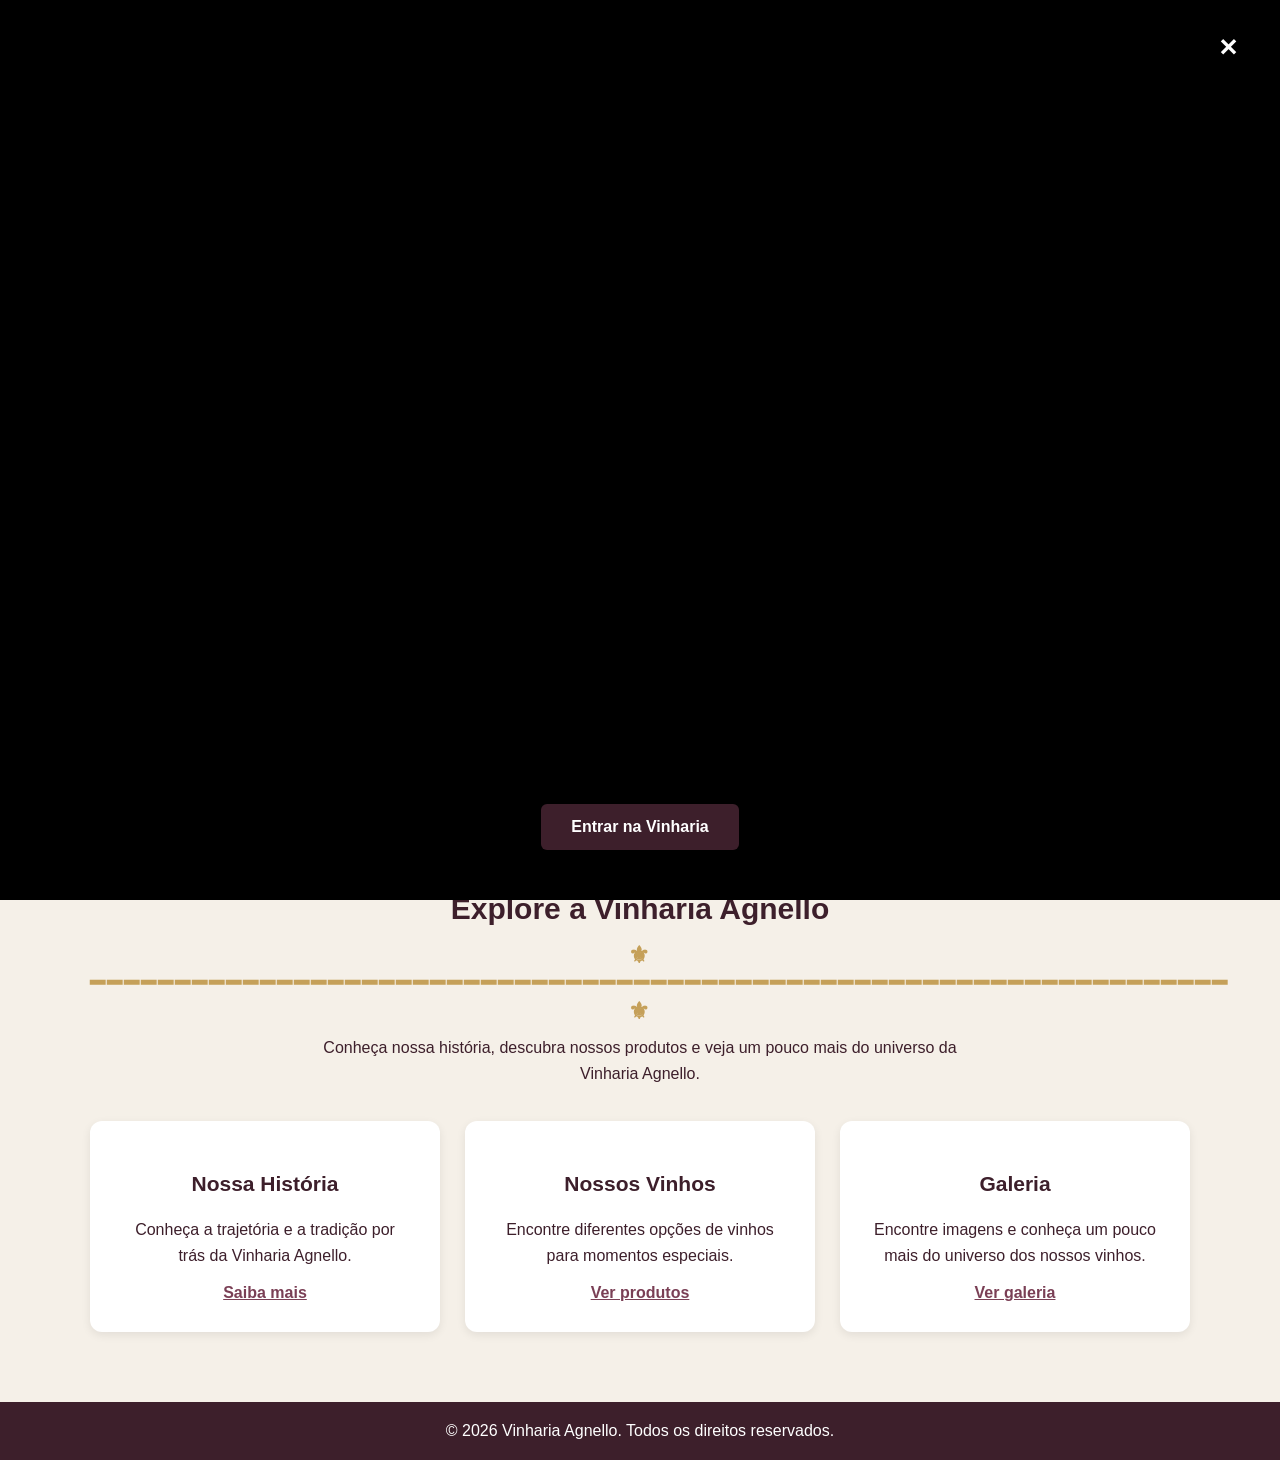
<file: index.html>
<!DOCTYPE html>

<html lang="pt-BR">

<head>

    <meta charset="UTF-8">

    <meta name="viewport" content="width=device-width, initial-scale=1.0">

    <meta name="description" content="Conheça a Vinharia Agnello e seus vinhos.">

    <meta name="keywords" content="vinho, vinharia, vinhos, Vinharia Agnello">

    <title>Vinharia Agnello</title>

    <link rel="stylesheet" href="src/css/style.css">

</head>

<body>

    <div id="intro">

        <video id="videoIntro" playsinline>
            <source src="src/assets/videos/video-vinharia.mp4" type="video/mp4">
        </video>
        <button id="btnFechar">✕</button>
        <button id="btnEntrar">Entrar na Vinharia</button>
    </div>

    <header>

        <h1>Vinharia Agnello</h1>

        <nav>

            <a href="index.html">Início</a>
            <a href="src/pages/historia.html">História</a>
            <a href="src/pages/produtos.html">Produtos</a>
            <a href="src/pages/galeria.html">Galeria</a>
            <a href="src/pages/contato.html">Contato</a>

        </nav>

    </header>

    <main>

        <section id="hero">

            <div class="hero-text">

                <p class="subtitulo">TRADIÇÃO E SABOR</p>

                <h2>Bem-vindo à Vinharia Agnello</h2>

                <p>
                    Descubra uma seleção de vinhos escolhidos
                    para diferentes momentos e ocasiões.
                </p>

                <a class="botao" href="src/pages/produtos.html">
                    Conheça nossos vinhos
                </a>

            </div>

            <div class="hero-imagem">

                <img src="src/assets/imgs/vinho.jpg" alt="Garrafas de vinho">

            </div>

        </section>


        <section class="destaques">

            <h2>Explore a Vinharia Agnello</h2>

            <p class="descricao">
                Conheça nossa história, descubra nossos produtos
                e veja um pouco mais do universo da Vinharia Agnello.
            </p>


            <div class="cards">

                <article class="card">

                    <h3>Nossa História</h3>

                    <p>
                        Conheça a trajetória e a tradição por trás
                        da Vinharia Agnello.
                    </p>

                    <a href="src/pages/historia.html">
                        Saiba mais
                    </a>

                </article>


                <article class="card">

                    <h3>Nossos Vinhos</h3>

                    <p>
                        Encontre diferentes opções de vinhos
                        para momentos especiais.
                    </p>

                    <a href="src/pages/produtos.html">
                        Ver produtos
                    </a>

                </article>


                <article class="card">

                    <h3>Galeria</h3>

                    <p>
                        Encontre imagens e conheça um pouco mais
                        do universo dos nossos vinhos.
                    </p>

                    <a href="src/pages/galeria.html">
                        Ver galeria
                    </a>

                </article>

            </div>

        </section>

    </main>

    <footer>

        <p>© 2026 Vinharia Agnello. Todos os direitos reservados.</p>

    </footer>

    <script src="src/js/script.js"></script>

</body>

</html>
</file>
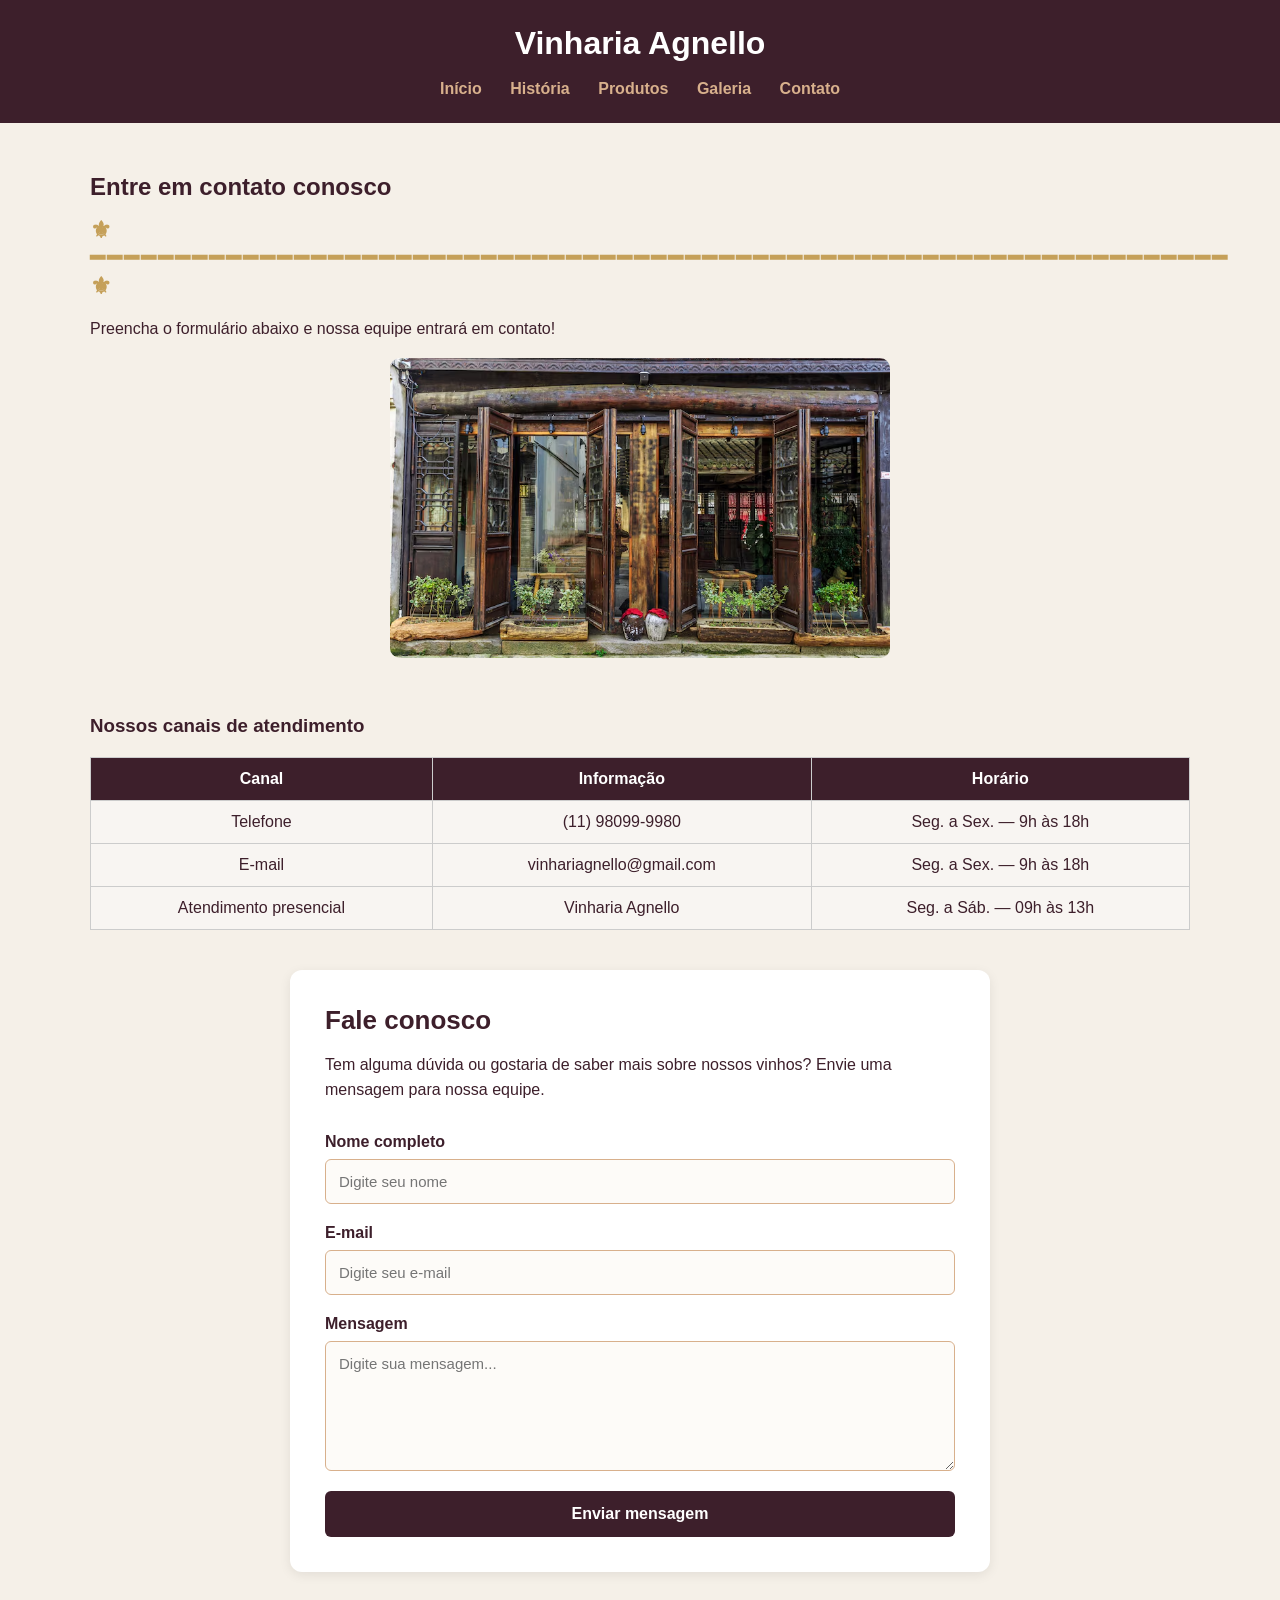
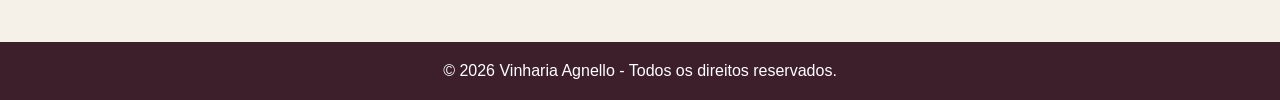
<file: src/pages/contato.html>
<!DOCTYPE html>
<html lang="pt-BR">

<head>
    <meta charset="UTF-8">
    <meta name="viewport" content="width=device-width, initial-scale=1.0">

    <meta name="description"
        content="Entre em contato com a Vinharia Agnello. Envie sua mensagem através do nosso formulário.">
    <meta name="keywords" content="Vinharia Agnello, contato, vinhos, vinharia">

    <title>Contato | Vinharia Agnello</title>

    <link rel="stylesheet" href="../css/style.css">
</head>

<body>

    <header>
        <h1>Vinharia Agnello</h1>

        <nav>
            <a href="../../index.html">Início</a>
            <a href="historia.html">História</a>
            <a href="produtos.html">Produtos</a>
            <a href="galeria.html">Galeria</a>
            <a href="contato.html">Contato</a>
        </nav>
    </header>

    <main>

        <h2>Entre em contato conosco</h2>

        <p>
            Preencha o formulário abaixo e nossa equipe entrará em contato!
        </p>

        <img class="imagem-contato" src="../assets/imgs/fachada-vinhos-galeria.avif" alt="Fachada da Vinharia Agnello">

        <br>

        <section>
            <h3>Nossos canais de atendimento</h3>

            <table>
                <thead>
                    <tr>
                        <th>Canal</th>
                        <th>Informação</th>
                        <th>Horário</th>
                    </tr>
                </thead>

                <tbody>
                    <tr>
                        <td>Telefone</td>
                        <td>(11) 98099-9980</td>
                        <td>Seg. a Sex. — 9h às 18h</td>
                    </tr>

                    <tr>
                        <td>E-mail</td>
                        <td>vinhariagnello@gmail.com</td>
                        <td>Seg. a Sex. — 9h às 18h</td>
                    </tr>

                    <tr>
                        <td>Atendimento presencial</td>
                        <td>Vinharia Agnello</td>
                        <td>Seg. a Sáb. — 09h às 13h</td>
                    </tr>
                </tbody>
            </table>
        </section>

        <section class="formulario-contato">

            <h3>Fale conosco</h3>

            <p class="texto-formulario">
                Tem alguma dúvida ou gostaria de saber mais sobre nossos vinhos?
                Envie uma mensagem para nossa equipe.
            </p>

            <form action="">

                <div class="campo">
                    <label for="nome">Nome completo</label>
                    <input type="text" id="nome" name="nome" placeholder="Digite seu nome" required>
                </div>

                <div class="campo">
                    <label for="email">E-mail</label>
                    <input type="email" id="email" name="email" placeholder="Digite seu e-mail" required>
                </div>

                <div class="campo">
                    <label for="motivo">Mensagem</label>
                    <textarea id="motivo" name="contato" placeholder="Digite sua mensagem..." rows="6"
                        required></textarea>
                </div>

                <button class="botao-enviar" type="submit">
                    Enviar mensagem
                </button>

            </form>

        </section>
    </main>

    <footer>
        <p>© 2026 Vinharia Agnello - Todos os direitos reservados.</p>
    </footer>

</body>

</html>
</file>
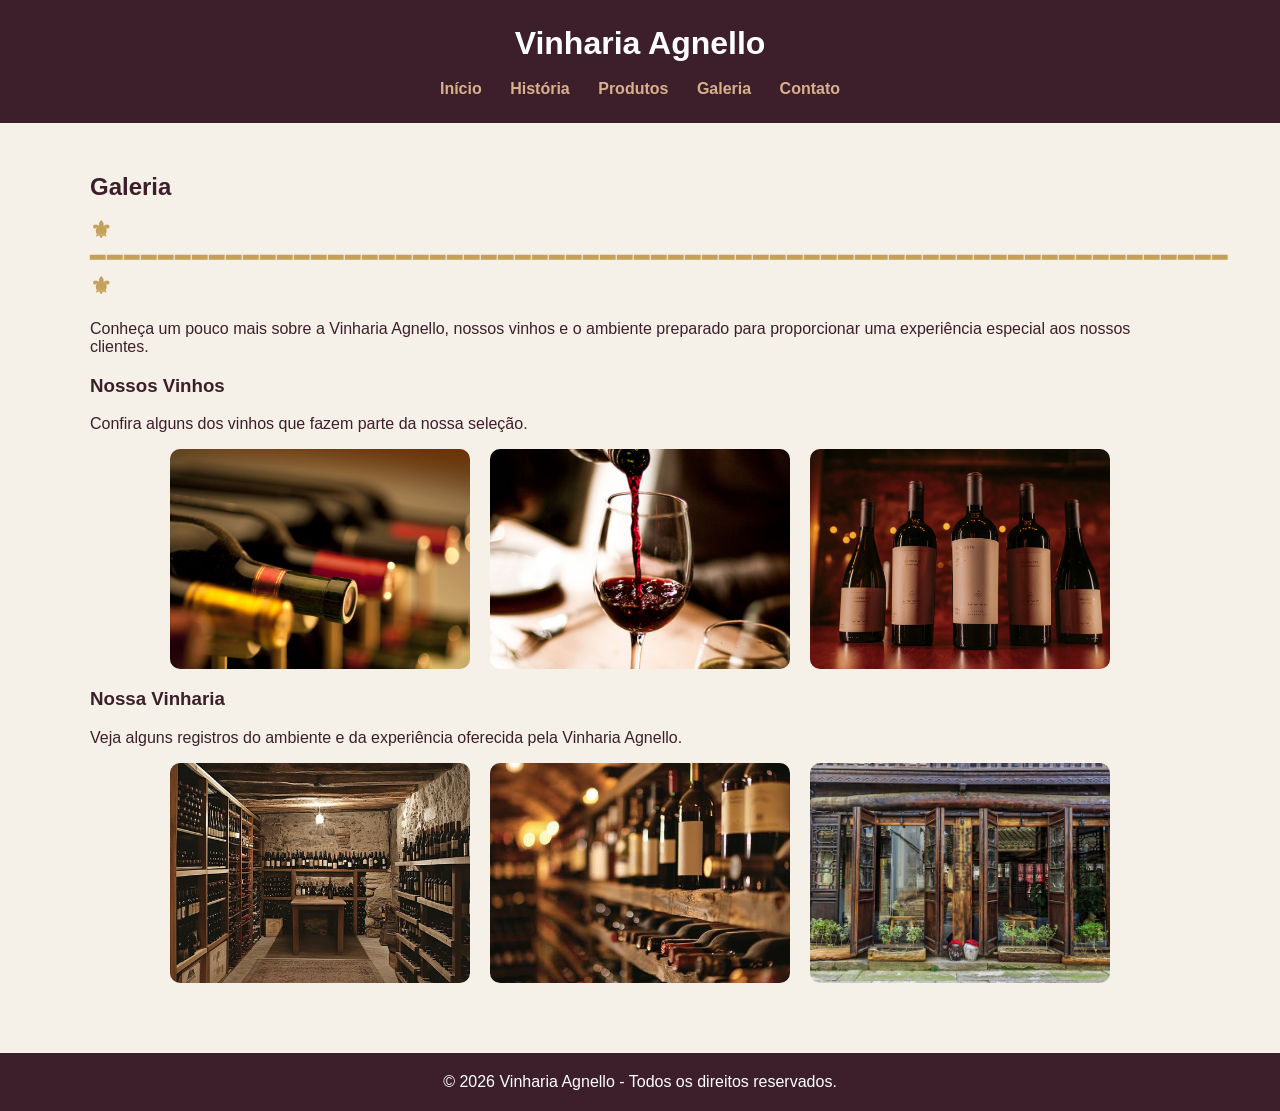
<file: src/pages/galeria.html>
<!DOCTYPE html>
<html lang="pt-BR">

<head>
    <meta charset="UTF-8">
    <meta name="viewport" content="width=device-width, initial-scale=1.0">

    <meta name="description"
        content="Galeria da Vinharia Agnello, com imagens de nossos vinhos e do ambiente da vinharia.">
    <meta name="keywords" content="Vinharia Agnello, vinhos, galeria, adega, vinhos especiais">

    <title>Galeria | Vinharia Agnello</title>

    <link rel="stylesheet" href="../css/style.css">
</head>

<body>

    <header>

        <h1>Vinharia Agnello</h1>

        <nav>
            <a href="../../index.html">Início</a>
            <a href="historia.html">História</a>
            <a href="produtos.html">Produtos</a>
            <a href="galeria.html">Galeria</a>
            <a href="contato.html">Contato</a>
        </nav>

    </header>

    <main>

        <h2>Galeria</h2>

        <p>
            Conheça um pouco mais sobre a Vinharia Agnello,
            nossos vinhos e o ambiente preparado para proporcionar
            uma experiência especial aos nossos clientes.
        </p>

        <section>

            <h3>Nossos Vinhos</h3>

            <p>
                Confira alguns dos vinhos que fazem parte da nossa seleção.
            </p>

            <div class="galeria-imagens">

                <img class="imagem-galeria" src="../assets/imgs/garrafas-vinhos-galeria.jpg" alt="Garrafa de vinho">

                <img class="imagem-galeria" src="../assets/imgs/taca-vinho-galeria.jpg" alt="Taça de vinho">

                <img class="imagem-galeria" src="../assets/imgs/selecao-vinhos-galeria.webp" alt="Seleção de vinhos">

            </div>

        </section>

        <section>

            <h3>Nossa Vinharia</h3>

            <p>
                Veja alguns registros do ambiente e da experiência
                oferecida pela Vinharia Agnello.
            </p>

            <div class="galeria-imagens">

            <img class="imagem-galeria" src="../assets/imgs/interior-vinhos-galeria.jpg"
                alt="Interior da Vinharia Agnello">

            <img class="imagem-galeria" src="../assets/imgs/adega-vinhos-galeria.jpg" alt="Adega da Vinharia Agnello">

            <img class="imagem-galeria" src="../assets/imgs/fachada-vinhos-galeria.avif"
                alt="Fachada da Vinharia Agnello">
                
            </div>

        </section>

    </main>

    <footer>

        <p>© 2026 Vinharia Agnello - Todos os direitos reservados.</p>

    </footer>

</body>

</html>
</file>
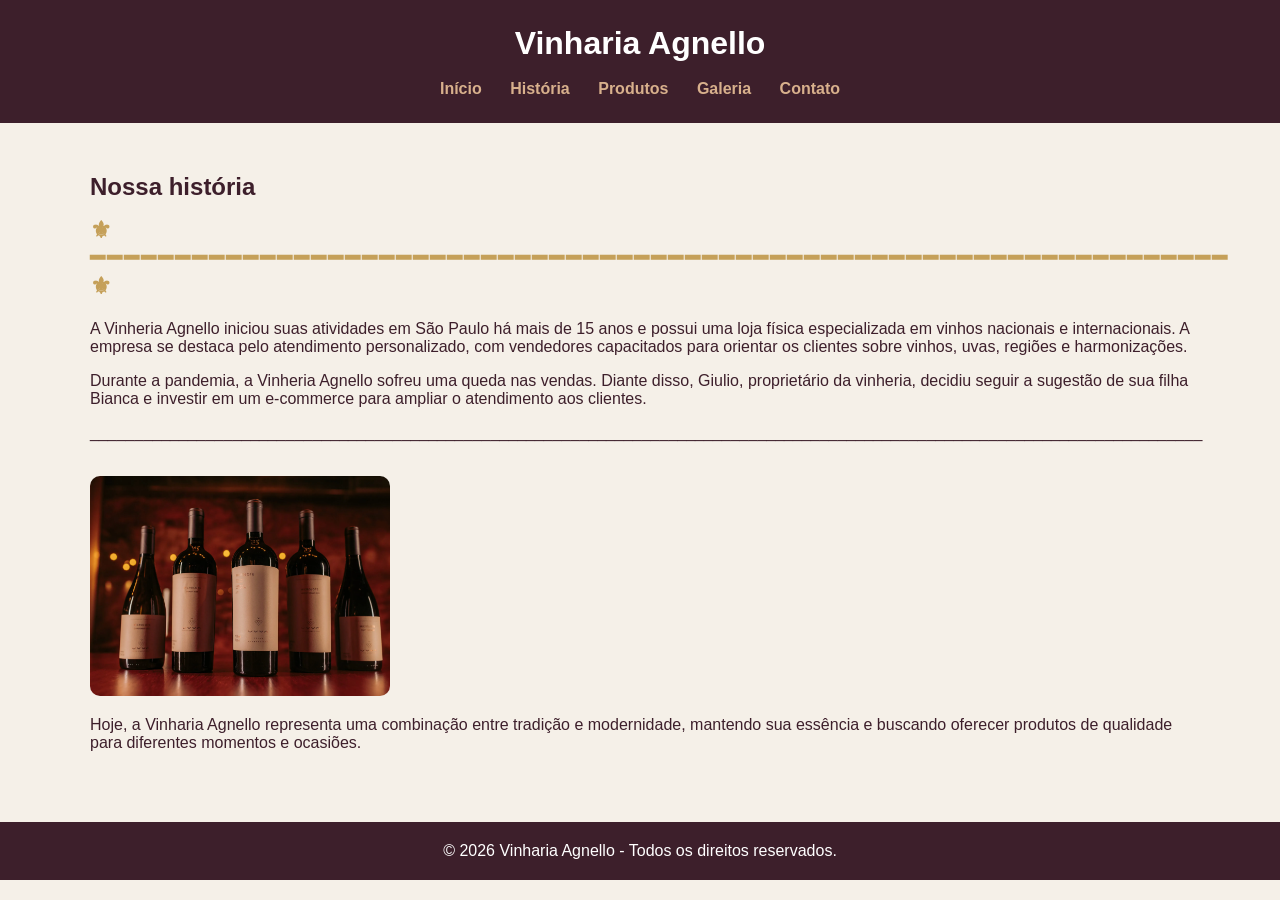
<file: src/pages/historia.html>
<!DOCTYPE html>
<html lang="en">

<head>
    <meta charset="UTF-8">
    <meta name="viewport" content="width=device-width, initial-scale=1.0">
    <title>História | Vinharia Agnello</title>
    <link rel="stylesheet" href="../css/style.css">
</head>

<body>

    <header>
        <h1>Vinharia Agnello</h1>

        <nav>
            <a href="../../index.html">Início</a>
            <a href="historia.html">História</a>
            <a href="produtos.html">Produtos</a>
            <a href="galeria.html">Galeria</a>
            <a href="contato.html">Contato</a>
        </nav>

    </header>

    <main>
        <h2>Nossa história</h2>

        <p>
            A Vinheria Agnello iniciou suas atividades em São Paulo há mais de 15 anos e possui uma loja física
            especializada em vinhos nacionais e internacionais. A empresa se destaca pelo atendimento personalizado, com
            vendedores capacitados para orientar os clientes sobre vinhos, uvas, regiões e harmonizações.

        </p>

        <p>
            Durante a pandemia, a Vinheria Agnello sofreu uma queda nas vendas. Diante disso, Giulio, proprietário da
            vinheria, decidiu seguir a sugestão de sua filha Bianca e investir em um e-commerce para ampliar o
            atendimento aos clientes.

        </p>

        <p>
            _____________________________________________________________________________________________________________________________
        </p>

        <br>

        <img class="imagem-galeria" src="../assets/imgs/selecao-vinhos-galeria.webp" alt="Garrafas de vinhos">

        <p>
            Hoje, a Vinharia Agnello representa uma combinação entre tradição e modernidade, mantendo sua essência e
            buscando oferecer produtos de qualidade para diferentes momentos e ocasiões.
        </p>

    </main>

    <footer>
        <p>© 2026 Vinharia Agnello - Todos os direitos reservados.</p>
    </footer>

</body>

</html>
</file>
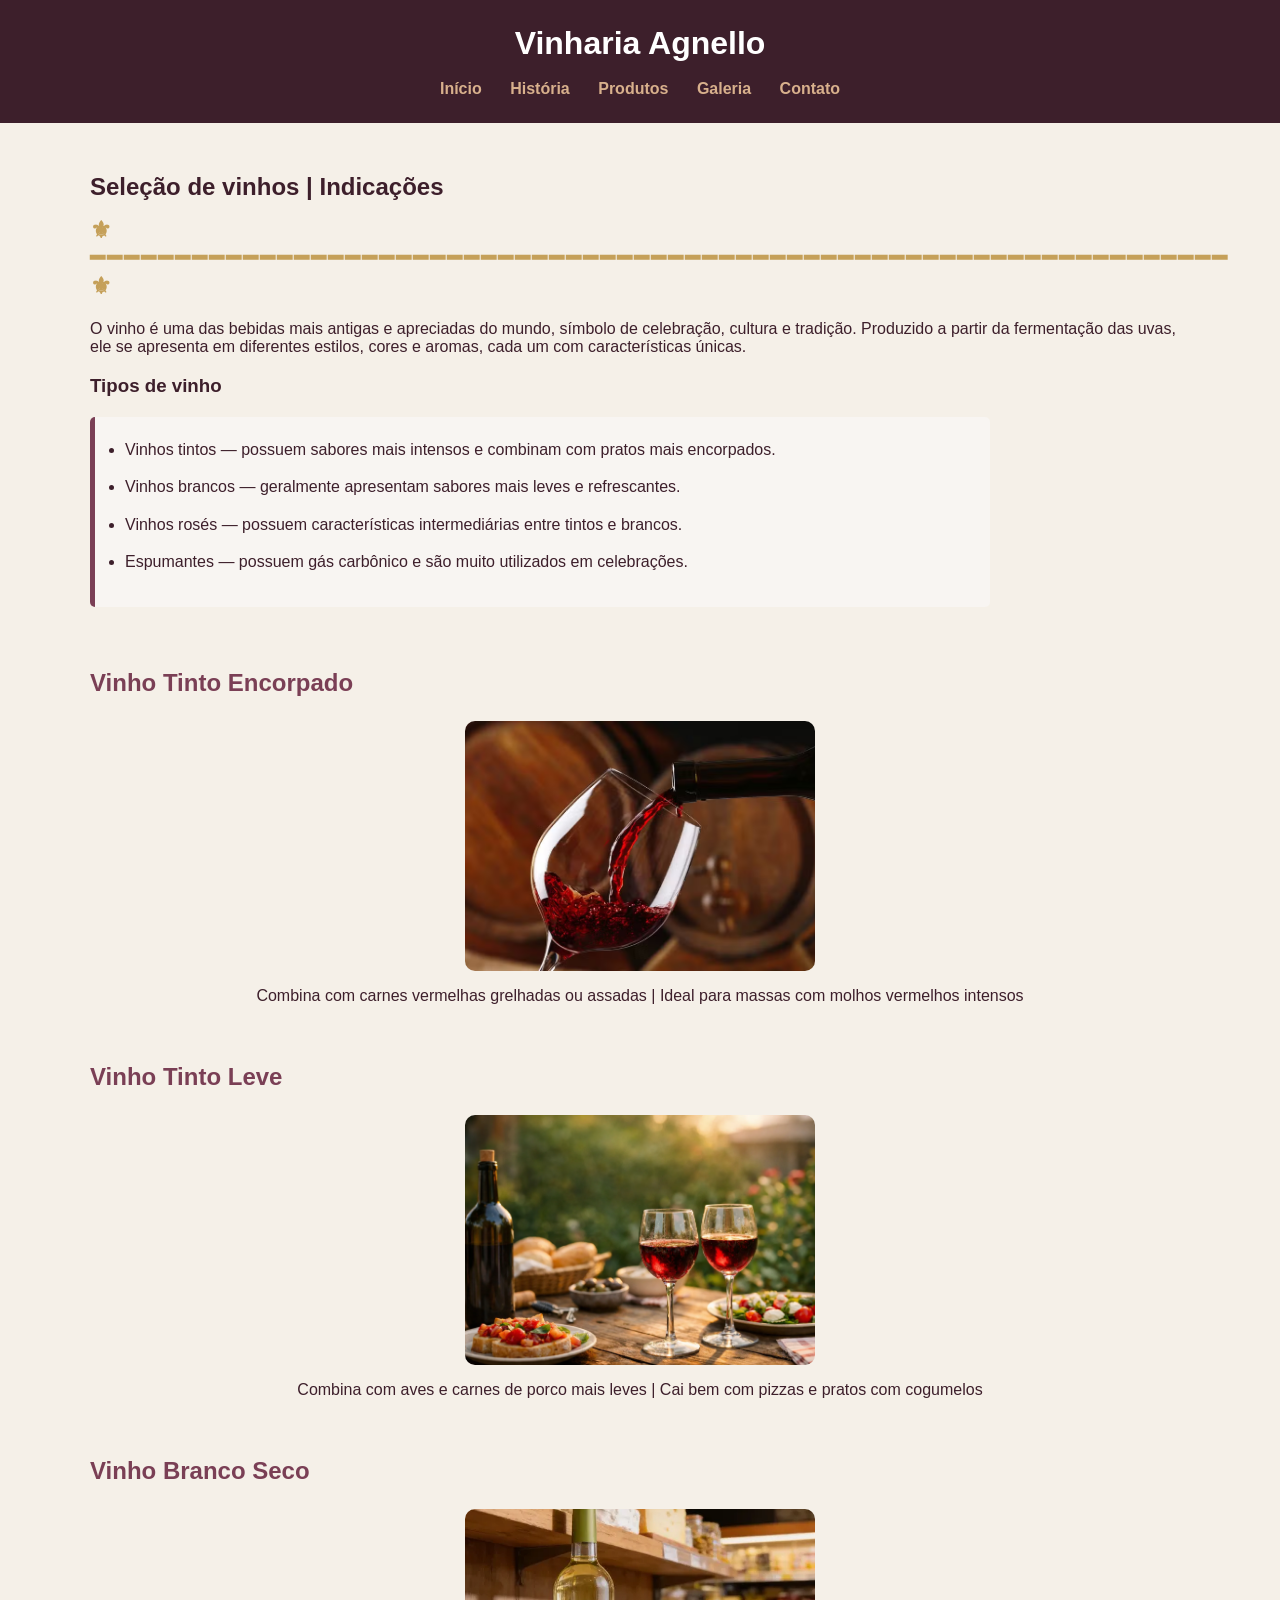
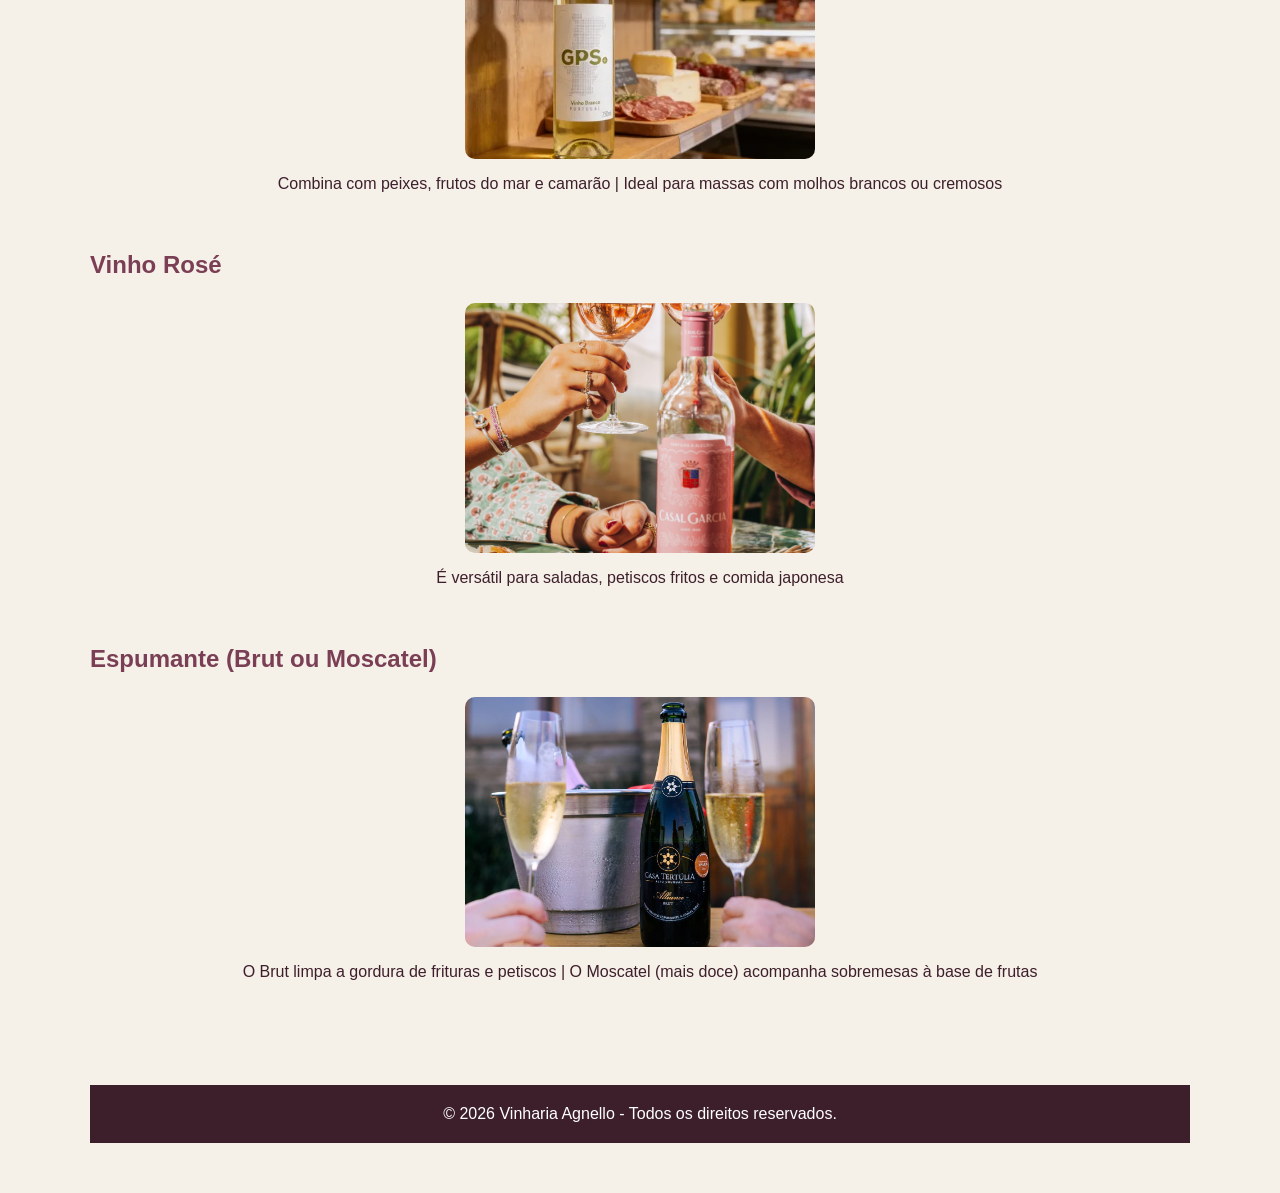
<file: src/pages/produtos.html>
<!DOCTYPE html>
<html lang="en">

<head>
    <meta charset="UTF-8">
    <meta name="viewport" content="width=device-width, initial-scale=1.0">
    <title>Produtos | Vinharia Agnello</title>
    <link rel="stylesheet" href="../css/style.css">
</head>

<body>

    <header>
        <h1>Vinharia Agnello</h1>

        <nav>
            <a href="../../index.html">Início</a>
            <a href="historia.html">História</a>
            <a href="produtos.html">Produtos</a>
            <a href="galeria.html">Galeria</a>
            <a href="contato.html">Contato</a>
        </nav>

    </header>

    <main>
        <h2> Seleção de vinhos | Indicações </h2>
        <p>O vinho é uma das bebidas mais antigas e apreciadas do mundo, símbolo de celebração, cultura e tradição.
            Produzido a partir da fermentação das uvas, ele se apresenta em diferentes estilos, cores e aromas, cada um
            com características únicas.

        <h3>Tipos de vinho</h3>

        <ul class="tipos-vinho">
            <li>Vinhos tintos — possuem sabores mais intensos e combinam com pratos mais encorpados.</li>
            <li>Vinhos brancos — geralmente apresentam sabores mais leves e refrescantes.</li>
            <li>Vinhos rosés — possuem características intermediárias entre tintos e brancos.</li>
            <li>Espumantes — possuem gás carbônico e são muito utilizados em celebrações.</li>
        </ul>

        </p>

        <br>

        <p>
            <p class="nome-vinho">Vinho Tinto Encorpado</p>
        </p>
        <img class="imagem-produto" src="../assets/imgs/vinhoEncorpado.avif" alt="Garrafas de vinho">
        <p>
            Combina com carnes vermelhas grelhadas ou assadas | Ideal para massas com molhos vermelhos intensos
        </p>

        <br>

        <p>
            <p class="nome-vinho">Vinho Tinto Leve</p>
        </p>
        <img class="imagem-produto" src="../assets/imgs/TintoLeve.webp" alt="Garrafas de vinho">
        <p>
            Combina com aves e carnes de porco mais leves | Cai bem com pizzas e pratos com cogumelos
        </p>
        <br>

        <p>
            <p class="nome-vinho">Vinho Branco Seco</p>
        </p>
        <img class="imagem-produto" src="../assets/imgs/BrancoSeco.webp" alt="Garrafas de vinho">
        <p>
            Combina com peixes, frutos do mar e camarão | Ideal para massas com molhos brancos ou cremosos
        </p>
        <br>

        <p>
            <p class="nome-vinho">Vinho Rosé</p>
        </p>
        <img class="imagem-produto" src="../assets/imgs/VinhoRosé.jpg" alt="Garrafas de vinho">
        <p>
            É versátil para saladas, petiscos fritos e comida japonesa
        </p>
        <br>

        <p>
            <p class="nome-vinho">Espumante (Brut ou Moscatel)</p>
        </p>
        <img class="imagem-produto" src="../assets/imgs/espumante.jpg" alt="Garrafas de vinho">
        <p>
            O Brut limpa a gordura de frituras e petiscos | O Moscatel (mais doce) acompanha sobremesas à base de frutas
        </p>
        <br>

        <footer>
            <p>© 2026 Vinharia Agnello - Todos os direitos reservados.</p>
        </footer>

</body>

</html>
</file>
<file: src/css/style.css>
@import url("efeitos.css");

* {
    box-sizing: border-box;
}

body {
    margin: 0;
    font-family: Arial, sans-serif;
    background-color: #f5f0e8;
    color: #3d1f2b;
}

header {
    background-color: #3d1f2b;
    color: white;
    padding: 25px;
    text-align: center;
}

h1 {
    margin: 0;
    font-size: 32px;
}

nav {
    margin-top: 18px;
}

nav a {
    color: white;
    text-decoration: none;
    margin: 0 12px;
    font-weight: bold;
}

nav a {
    color: #d8b08c;
}

main {
    width: 90%;
    max-width: 1100px;
    margin: 50px auto;
}

.hero {
    background-color: white;
    border-radius: 15px;
    padding: 50px;
    display: flex;
    align-items: center;
    justify-content: space-between;
    gap: 50px;
    box-shadow: 0 4px 15px rgba(0, 0, 0, 0.1);
}

.hero-text {
    flex: 1;
}

.subtitulo {
    font-size: 14px;
    font-weight: bold;
    letter-spacing: 3px;
    color: #8a5a44;
    margin-bottom: 15px;
}

.hero h2 {
    font-size: 42px;
    margin: 0 0 20px;
    color: #3d1f2b;
}

.hero-text p {
    line-height: 1.7;
    font-size: 18px;
}

.hero-imagem {
    flex: 1;
    text-align: center;
}

.hero-imagem img {
    width: 100%;
    max-width: 450px;
    height: 350px;
    object-fit: cover;
    border-radius: 12px;
}

.botao {
    display: inline-block;
    margin-top: 15px;
    padding: 13px 25px;
    background-color: #3d1f2b;
    color: white;
    text-decoration: none;
    border-radius: 6px;
    font-weight: bold;
}

.botao {
    background-color: #5a2d3d;
}

.destaques {
    text-align: center;
    margin-top: 60px;
}

.destaques h2 {
    font-size: 30px;
    margin-bottom: 10px;
}

.descricao {
    max-width: 650px;
    margin: 0 auto 35px;
    line-height: 1.6;
}

.cards {
    display: flex;
    justify-content: center;
    gap: 25px;
}

.card {
    background-color: white;
    padding: 30px;
    border-radius: 12px;
    flex: 1;
    box-shadow: 0 3px 10px rgba(0, 0, 0, 0.08);
}

.card h3 {
    color: #3d1f2b;
    font-size: 21px;
}

.card p {
    line-height: 1.6;
}

.card a {
    color: #7a3f55;
    font-weight: bold;
    text-decoration: none;
}

.card a {
    text-decoration: underline;
}

footer {
    background-color: #3d1f2b;
    color: white;
    text-align: center;
    padding: 20px;
    margin-top: 70px;
}

footer p {
    margin: 0;
}

#intro {
    position: fixed;
    top: 0;
    left: 0;
    width: 100%;
    height: 100vh;
    background-color: black;
    z-index: 9999;
    display: flex;
    align-items: center;
    justify-content: center;
}

#intro video {
    width: 100%;
    height: 100%;
    object-fit: cover;
}

#btnEntrar {
    position: absolute;
    bottom: 50px;
    padding: 14px 30px;
    background-color: #3d1f2b;
    color: white;
    border: none;
    border-radius: 6px;
    font-size: 16px;
    font-weight: bold;
    cursor: pointer;
}

@media (max-width: 700px) {
    .hero {
        flex-direction: column;
        padding: 30px;
        text-align: center;
    }

    .hero h2 {
        font-size: 32px;
    }

    .hero-imagem img {
        height: 280px;
    }

    .cards {
        flex-direction: column;
    }

    nav a {
        display: inline-block;
        margin: 7px;
    }
}

.imagem-produto {
    width: 350px;
    height: 250px;
    object-fit: cover;
    border-radius: 10px;
    display: block;
    margin: 15px auto;
}

.galeria-imagens {
    display: flex;
    flex-wrap: wrap;
    justify-content: center;
    gap: 20px;
}

.imagem-galeria {
    width: 300px;
    height: 220px;
    object-fit: cover;
    border-radius: 10px;
}

.imagem-contato {
    width: 500px;
    height: 300px;
    object-fit: cover;
    border-radius: 10px;
    display: block;
    margin: 20px auto;
}

/* FORMULÁRIO DE CONTATO */

.formulario-contato {
    background-color: white;
    max-width: 700px;
    margin: 40px auto;
    padding: 35px;
    border-radius: 12px;
    box-shadow: 0 3px 12px rgba(0, 0, 0, 0.08);
}

.formulario-contato h3 {
    color: #3d1f2b;
    font-size: 26px;
    margin-top: 0;
    margin-bottom: 10px;
}

.texto-formulario {
    line-height: 1.6;
    margin-bottom: 30px;
}

.campo {
    display: flex;
    flex-direction: column;
    margin-bottom: 20px;
}

.campo label {
    color: #3d1f2b;
    font-weight: bold;
    margin-bottom: 8px;
}

.campo input,
.campo textarea {
    width: 100%;
    padding: 13px;
    border: 1px solid #d8b08c;
    border-radius: 6px;
    font-family: Arial, sans-serif;
    font-size: 15px;
    background-color: #fdfbf8;
    color: #3d1f2b;
}

.campo input:focus,
.campo textarea:focus {
    outline: none;
    border-color: #7a3f55;
    box-shadow: 0 0 0 2px rgba(122, 63, 85, 0.15);
}

.campo textarea {
    resize: vertical;
}

.botao-enviar {
    width: 100%;
    padding: 14px;
    background-color: #3d1f2b;
    color: white;
    border: none;
    border-radius: 6px;
    font-size: 16px;
    font-weight: bold;
    cursor: pointer;
    transition: 0.3s;
}

.botao-enviar:hover {
    background-color: #5a2d3d;
}

#btnFechar {
    position: absolute;
    top: 25px;
    right: 30px;
    z-index: 10;

    width: 45px;
    height: 45px;

    border: none;
    border-radius: 50%;

    background-color: rgba(0, 0, 0, 0.6);
    color: white;

    font-size: 24px;
    font-weight: bold;

    cursor: pointer;

    display: flex;
    align-items: center;
    justify-content: center;

    transition: background-color 0.2s, transform 0.2s;
}

#btnFechar:hover {
    background-color: rgba(61, 31, 43, 0.9);
    transform: scale(1.08);
}

table {
    width: 100%;
    border-collapse: collapse;
    margin: 20px auto;
}

th,
td {
    border: 1px solid #ccc;
    padding: 12px;
    text-align: center;
}

th {
    background-color: #3d1f2b;
    color: white;
}

td {
    background-color: #f8f5f2;
}

.tipos-vinho {
    margin: 20px 0;
    padding: 20px 30px;
    max-width: 900px;
    background-color: #f8f5f2;
    border-left: 5px solid #7a3f55;
    border-radius: 5px;
}

.tipos-vinho li {
    margin-bottom: 12px;
    line-height: 1.6;
}

.nome-vinho {
    font-size: 24px;
    font-weight: bold;
    color: #7a3f55;
}


.imagem-produto + p {
    text-align: center;
}
</file>
